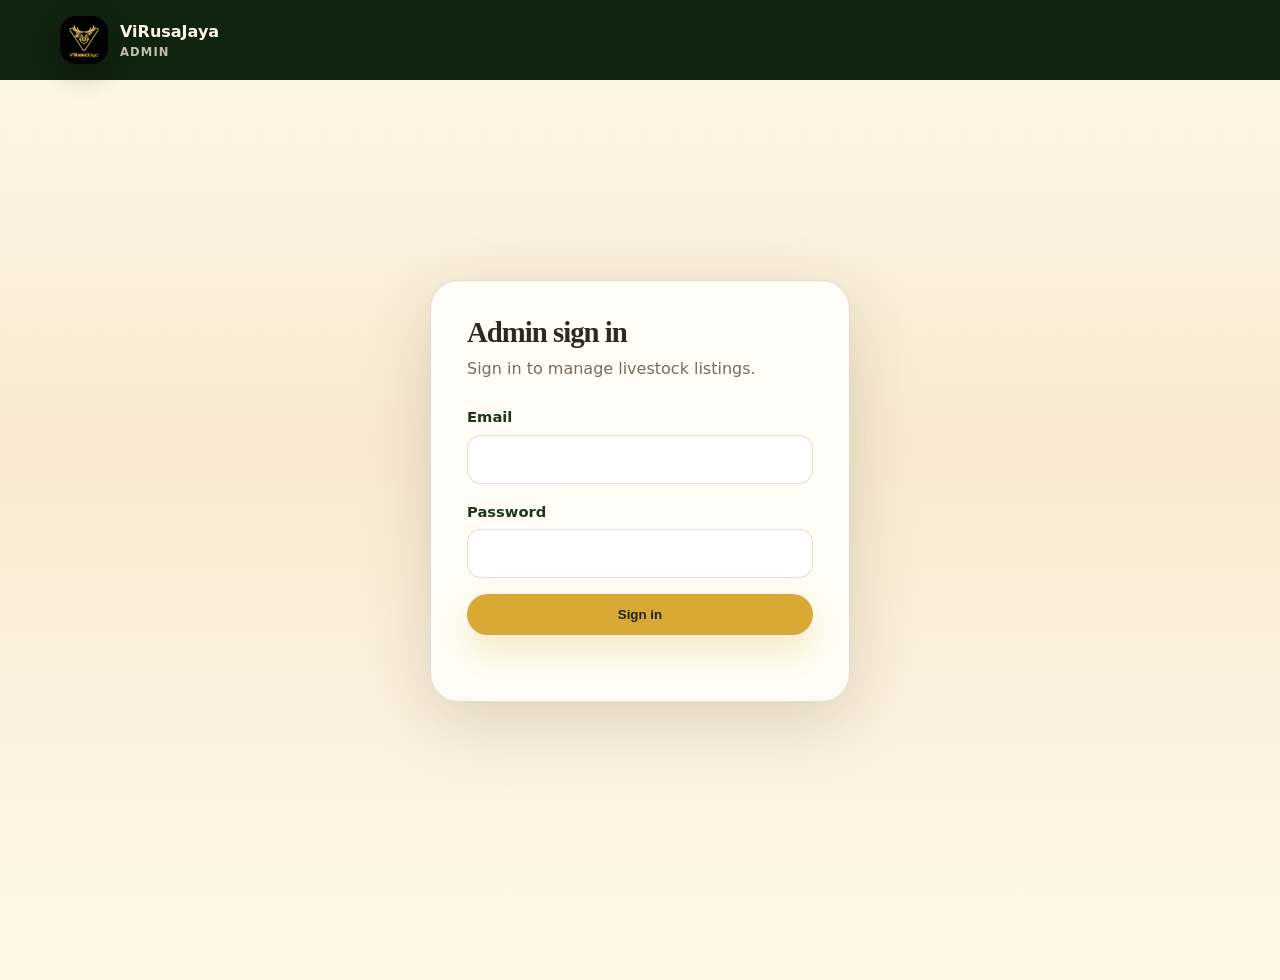
<file: admin.html>
<!DOCTYPE html>
<html lang="en">
<head>
  <meta charset="UTF-8" />
  <meta name="viewport" content="width=device-width, initial-scale=1.0" />
  <title>ViRusaJaya | Admin</title>
  <link rel="stylesheet" href="assets/css/site.css" />
  <style>
    body { background: linear-gradient(180deg, #fff8e8 0%, #f8ead1 45%, #fff8e8 100%); }
    .admin-topbar {
      background: var(--forest-deep);
      color: var(--cream);
      padding: 16px 0;
    }
    .admin-topbar .nav { padding: 0; }
    .admin-main { padding: 140px 0 80px; min-height: 100vh; }

    .login-wrap {
      max-width: 420px;
      margin: 60px auto 0;
      background: #fffdf5;
      border: 1px solid var(--line);
      border-radius: 28px;
      box-shadow: var(--shadow);
      padding: 36px;
    }
    .login-wrap h1 { font-size: 1.8rem; margin-bottom: 8px; }
    .login-wrap p.sub { color: var(--muted); margin-bottom: 24px; }
    .field { margin-bottom: 16px; }
    .field label { display: block; font-weight: 800; color: var(--forest); margin-bottom: 6px; font-size: .92rem; }
    .field input, .field select, .field textarea {
      width: 100%; border: 1px solid var(--line); background: #fff;
      border-radius: 14px; padding: 11px 13px; font: inherit; outline: none;
    }
    .field textarea { min-height: 80px; resize: vertical; }
    .field-row { display: grid; grid-template-columns: 1fr 1fr; gap: 14px; }
    .form-msg { min-height: 20px; margin-top: 10px; font-weight: 700; font-size: .9rem; }
    .form-msg.error { color: #8b2d2d; }
    .form-msg.success { color: #1f5b30; }

    .dashboard-head {
      display: flex; align-items: center; justify-content: space-between;
      gap: 16px; margin-bottom: 24px; flex-wrap: wrap;
    }
    .dashboard-head h1 { font-size: 2rem; }

    .admin-table-wrap {
      background: #fffdf5; border: 1px solid var(--line); border-radius: 28px;
      box-shadow: var(--shadow); padding: 20px; overflow-x: auto;
    }
    .admin-table { width: 100%; border-collapse: separate; border-spacing: 0 8px; min-width: 760px; }
    .admin-table th { text-align: left; font-size: .76rem; color: var(--muted); text-transform: uppercase; letter-spacing: .06em; padding: 0 12px; }
    .admin-table td { background: #fff; border-top: 1px solid rgba(88,66,38,.12); border-bottom: 1px solid rgba(88,66,38,.12); padding: 12px; vertical-align: middle; font-size: .92rem; }
    .admin-table td:first-child { border-left: 1px solid rgba(88,66,38,.12); border-radius: 14px 0 0 14px; }
    .admin-table td:last-child { border-right: 1px solid rgba(88,66,38,.12); border-radius: 0 14px 14px 0; }
    .admin-thumb { width: 56px; height: 46px; object-fit: cover; border-radius: 10px; display: block; background: #e8dcc4; }
    .row-actions { display: flex; gap: 8px; }
    .row-btn {
      border: 0; border-radius: 999px; padding: 8px 12px; font-weight: 800;
      font-size: .82rem; cursor: pointer;
    }
    .row-btn.edit { background: rgba(31,53,28,.10); color: var(--forest); }
    .row-btn.delete { background: rgba(146,50,43,.10); color: #8b2d2d; }

    .modal-overlay {
      position: fixed; inset: 0; background: rgba(16,35,15,.55);
      display: none; align-items: flex-start; justify-content: center;
      padding: 60px 20px; overflow-y: auto; z-index: 50;
    }
    .modal-overlay.open { display: flex; }
    .modal-card {
      background: #fffdf5; border-radius: 28px; box-shadow: var(--shadow);
      padding: 32px; width: min(640px, 100%);
    }
    .modal-card h2 { font-size: 1.5rem; margin-bottom: 20px; }
    .image-upload-row { display: flex; gap: 16px; align-items: center; }
    .image-preview {
      width: 100px; height: 80px; border-radius: 14px; object-fit: cover;
      background: var(--cream); border: 1px solid var(--line); flex: none;
    }
    .modal-actions { display: flex; gap: 10px; justify-content: flex-end; margin-top: 20px; }

    .hidden { display: none !important; }
    .empty-row td { text-align: center; color: var(--muted); padding: 30px; }
  </style>
</head>
<body>
  <header class="admin-topbar">
    <div class="wrap nav">
      <a class="brand" href="index.html" aria-label="ViRusaJaya home">
        <img src="assets/img/logo.webp" alt="ViRusaJaya logo" />
        <span>ViRusaJaya<small>Admin</small></span>
      </a>
      <button class="btn secondary hidden" id="logoutBtn" type="button">Log out</button>
    </div>
  </header>

  <main class="admin-main">
    <div class="wrap">

      <section id="loginView">
        <div class="login-wrap">
          <h1>Admin sign in</h1>
          <p class="sub">Sign in to manage livestock listings.</p>
          <form id="loginForm">
            <div class="field">
              <label for="loginEmail">Email</label>
              <input id="loginEmail" type="email" autocomplete="username" required />
            </div>
            <div class="field">
              <label for="loginPassword">Password</label>
              <input id="loginPassword" type="password" autocomplete="current-password" required />
            </div>
            <button class="btn primary" type="submit" style="width:100%">Sign in</button>
            <div class="form-msg error" id="loginMsg"></div>
          </form>
        </div>
      </section>

      <section id="dashboardView" class="hidden">
        <div class="dashboard-head">
          <h1>Manage stock</h1>
          <button class="btn primary" id="addAnimalBtn" type="button">+ Add animal</button>
        </div>

        <div class="admin-table-wrap">
          <table class="admin-table">
            <thead>
              <tr>
                <th>Photo</th>
                <th>Code</th>
                <th>Name</th>
                <th>Type</th>
                <th>Breed</th>
                <th>Status</th>
                <th>Age</th>
                <th>Weight</th>
                <th>Actions</th>
              </tr>
            </thead>
            <tbody id="stockTableBody"></tbody>
          </table>
        </div>
      </section>

    </div>
  </main>

  <div class="modal-overlay" id="modalOverlay">
    <div class="modal-card">
      <h2 id="modalTitle">Add animal</h2>
      <form id="animalForm">
        <div class="field-row">
          <div class="field">
            <label for="fieldCode">Code</label>
            <input id="fieldCode" required placeholder="G-004" />
          </div>
          <div class="field">
            <label for="fieldName">Name</label>
            <input id="fieldName" required placeholder="Goat 4" />
          </div>
        </div>
        <div class="field-row">
          <div class="field">
            <label for="fieldType">Type</label>
            <select id="fieldType" required>
              <option value="goat">Goat</option>
              <option value="deer">Deer</option>
            </select>
          </div>
          <div class="field">
            <label for="fieldBreed">Breed</label>
            <input id="fieldBreed" placeholder="Boer Cross" />
          </div>
        </div>
        <div class="field-row">
          <div class="field">
            <label for="fieldStatus">Status</label>
            <select id="fieldStatus" required>
              <option value="available">Available</option>
              <option value="taken">Taken</option>
              <option value="sold">Sold</option>
              <option value="reserved">Reserved</option>
              <option value="growing">Growing</option>
              <option value="retained">Retained</option>
            </select>
          </div>
          <div class="field">
            <label for="fieldAge">Age (months)</label>
            <input id="fieldAge" type="number" min="0" placeholder="8" />
          </div>
        </div>
        <div class="field">
          <label for="fieldWeight">Weight (kg)</label>
          <input id="fieldWeight" type="number" min="0" step="0.1" placeholder="32" />
        </div>
        <div class="field">
          <label for="fieldImage">Photo</label>
          <div class="image-upload-row">
            <img id="imagePreview" class="image-preview" alt="Preview" />
            <input id="fieldImage" type="file" accept="image/*" />
          </div>
        </div>
        <div class="field">
          <label for="fieldNote">Note</label>
          <textarea id="fieldNote" placeholder="Healthy livestock raised under ViRusaJaya farm care."></textarea>
        </div>
        <div class="form-msg" id="formMsg"></div>
        <div class="modal-actions">
          <button class="btn secondary" type="button" id="cancelModalBtn" style="color:var(--forest);border-color:var(--line);background:#fff;">Cancel</button>
          <button class="btn primary" type="submit" id="saveBtn">Save</button>
        </div>
      </form>
    </div>
  </div>

  <script type="module">
    import { supabase } from "./supabaseClient.js";

    const loginView = document.getElementById("loginView");
    const dashboardView = document.getElementById("dashboardView");
    const logoutBtn = document.getElementById("logoutBtn");
    const loginForm = document.getElementById("loginForm");
    const loginMsg = document.getElementById("loginMsg");
    const stockTableBody = document.getElementById("stockTableBody");
    const addAnimalBtn = document.getElementById("addAnimalBtn");
    const modalOverlay = document.getElementById("modalOverlay");
    const modalTitle = document.getElementById("modalTitle");
    const animalForm = document.getElementById("animalForm");
    const cancelModalBtn = document.getElementById("cancelModalBtn");
    const formMsg = document.getElementById("formMsg");
    const imageInput = document.getElementById("fieldImage");
    const imagePreview = document.getElementById("imagePreview");
    const saveBtn = document.getElementById("saveBtn");

    const BUCKET = "livestock-images";
    let editingId = null;
    let existingImageUrl = "";
    let stockRows = [];

    function escapeHtml(input) {
      return String(input ?? "")
        .replaceAll("&", "&amp;")
        .replaceAll("<", "&lt;")
        .replaceAll(">", "&gt;")
        .replaceAll('"', "&quot;")
        .replaceAll("'", "&#039;");
    }

    function setView(session) {
      if (session) {
        loginView.classList.add("hidden");
        dashboardView.classList.remove("hidden");
        logoutBtn.classList.remove("hidden");
        loadStock();
      } else {
        loginView.classList.remove("hidden");
        dashboardView.classList.add("hidden");
        logoutBtn.classList.add("hidden");
      }
    }

    supabase.auth.getSession().then(({ data }) => setView(data.session));
    supabase.auth.onAuthStateChange((_event, session) => setView(session));

    loginForm.addEventListener("submit", async (event) => {
      event.preventDefault();
      loginMsg.textContent = "";
      const email = document.getElementById("loginEmail").value.trim();
      const password = document.getElementById("loginPassword").value;

      const { error } = await supabase.auth.signInWithPassword({ email, password });
      if (error) {
        loginMsg.textContent = error.message;
      } else {
        loginForm.reset();
      }
    });

    logoutBtn.addEventListener("click", () => supabase.auth.signOut());

    async function loadStock() {
      const { data, error } = await supabase
        .from("livestock")
        .select("*")
        .order("created_at", { ascending: false });

      if (error) {
        stockTableBody.innerHTML = `<tr class="empty-row"><td colspan="9">Unable to load stock: ${escapeHtml(error.message)}</td></tr>`;
        return;
      }

      stockRows = data || [];
      renderTable();
    }

    function renderTable() {
      if (!stockRows.length) {
        stockTableBody.innerHTML = `<tr class="empty-row"><td colspan="9">No animals yet. Click "Add animal" to create your first listing.</td></tr>`;
        return;
      }

      stockTableBody.innerHTML = stockRows.map(item => `
        <tr>
          <td>${item.image_url ? `<img class="admin-thumb" src="${escapeHtml(item.image_url)}" alt="" />` : `<div class="admin-thumb"></div>`}</td>
          <td>${escapeHtml(item.code)}</td>
          <td>${escapeHtml(item.name)}</td>
          <td style="text-transform:capitalize;">${escapeHtml(item.type)}</td>
          <td>${escapeHtml(item.breed || "—")}</td>
          <td style="text-transform:capitalize;">${escapeHtml(item.status)}</td>
          <td>${item.age_months ? escapeHtml(item.age_months) + " mo" : "—"}</td>
          <td>${item.weight_kg ? escapeHtml(item.weight_kg) + " kg" : "—"}</td>
          <td>
            <div class="row-actions">
              <button class="row-btn edit" data-id="${item.id}" type="button">Edit</button>
              <button class="row-btn delete" data-id="${item.id}" type="button">Delete</button>
            </div>
          </td>
        </tr>
      `).join("");

      stockTableBody.querySelectorAll(".row-btn.edit").forEach(btn => {
        btn.addEventListener("click", () => openModal(stockRows.find(r => r.id === btn.dataset.id)));
      });
      stockTableBody.querySelectorAll(".row-btn.delete").forEach(btn => {
        btn.addEventListener("click", () => deleteAnimal(btn.dataset.id));
      });
    }

    function openModal(item) {
      formMsg.textContent = "";
      formMsg.className = "form-msg";
      animalForm.reset();
      imageInput.value = "";

      if (item) {
        editingId = item.id;
        existingImageUrl = item.image_url || "";
        modalTitle.textContent = `Edit ${item.name}`;
        document.getElementById("fieldCode").value = item.code || "";
        document.getElementById("fieldName").value = item.name || "";
        document.getElementById("fieldType").value = item.type || "goat";
        document.getElementById("fieldBreed").value = item.breed || "";
        document.getElementById("fieldStatus").value = item.status || "available";
        document.getElementById("fieldAge").value = item.age_months || "";
        document.getElementById("fieldWeight").value = item.weight_kg || "";
        document.getElementById("fieldNote").value = item.note || "";
        if (existingImageUrl) {
          imagePreview.src = existingImageUrl;
        } else {
          imagePreview.removeAttribute("src");
        }
      } else {
        editingId = null;
        existingImageUrl = "";
        modalTitle.textContent = "Add animal";
        imagePreview.removeAttribute("src");
      }

      modalOverlay.classList.add("open");
    }

    function closeModal() {
      modalOverlay.classList.remove("open");
    }

    addAnimalBtn.addEventListener("click", () => openModal(null));
    cancelModalBtn.addEventListener("click", closeModal);
    modalOverlay.addEventListener("click", (event) => {
      if (event.target === modalOverlay) closeModal();
    });

    imageInput.addEventListener("change", () => {
      const file = imageInput.files?.[0];
      if (file) imagePreview.src = URL.createObjectURL(file);
    });

    async function uploadImage(file) {
      const ext = file.name.split(".").pop();
      const path = `${crypto.randomUUID()}.${ext}`;
      const { error } = await supabase.storage.from(BUCKET).upload(path, file);
      if (error) throw error;
      const { data } = supabase.storage.from(BUCKET).getPublicUrl(path);
      return data.publicUrl;
    }

    animalForm.addEventListener("submit", async (event) => {
      event.preventDefault();
      formMsg.textContent = "";
      formMsg.className = "form-msg";
      saveBtn.disabled = true;
      saveBtn.textContent = "Saving…";

      try {
        let imageUrl = existingImageUrl;
        const file = imageInput.files?.[0];
        if (file) {
          imageUrl = await uploadImage(file);
        }

        const payload = {
          code: document.getElementById("fieldCode").value.trim(),
          name: document.getElementById("fieldName").value.trim(),
          type: document.getElementById("fieldType").value,
          breed: document.getElementById("fieldBreed").value.trim(),
          status: document.getElementById("fieldStatus").value,
          age_months: document.getElementById("fieldAge").value ? Number(document.getElementById("fieldAge").value) : null,
          weight_kg: document.getElementById("fieldWeight").value ? Number(document.getElementById("fieldWeight").value) : null,
          image_url: imageUrl,
          note: document.getElementById("fieldNote").value.trim()
        };

        const { error } = editingId
          ? await supabase.from("livestock").update(payload).eq("id", editingId)
          : await supabase.from("livestock").insert(payload);

        if (error) throw error;

        await loadStock();
        closeModal();
      } catch (error) {
        formMsg.textContent = error.message || "Something went wrong. Please try again.";
        formMsg.className = "form-msg error";
      } finally {
        saveBtn.disabled = false;
        saveBtn.textContent = "Save";
      }
    });

    async function deleteAnimal(id) {
      if (!confirm("Delete this animal? This cannot be undone.")) return;
      const { error } = await supabase.from("livestock").delete().eq("id", id);
      if (error) {
        alert(`Failed to delete: ${error.message}`);
        return;
      }
      await loadStock();
    }
  </script>
</body>
</html>
</file>
<file: assets/css/site.css>
:root {
      --forest: #1f351c;
      --forest-deep: #10230f;
      --moss: #415d2f;
      --hay: #d8aa35;
      --hay-soft: #f2d486;
      --cream: #fff8e8;
      --ink: #2d2a21;
      --muted: #786d5e;
      --line: rgba(88, 66, 38, .18);
      --shadow: 0 20px 70px rgba(65, 43, 19, .16);
    }
    * { box-sizing: border-box; }
    html { scroll-behavior: smooth; }
    body {
      margin: 0;
      color: var(--ink);
      font-family: Inter, ui-sans-serif, system-ui, -apple-system, BlinkMacSystemFont, "Segoe UI", sans-serif;
      line-height: 1.58;
      background:
        radial-gradient(circle at 8% 8%, rgba(216, 170, 53, .18), transparent 30rem),
        radial-gradient(circle at 92% 12%, rgba(111, 139, 75, .15), transparent 25rem),
        linear-gradient(180deg, #fff8e8 0%, #f8ead1 45%, #fff8e8 100%);
    }
    body::before {
      content: "";
      position: fixed;
      inset: 0;
      pointer-events: none;
      opacity: .13;
      background-image:
        linear-gradient(rgba(96, 72, 45, .08) 1px, transparent 1px),
        linear-gradient(90deg, rgba(96, 72, 45, .08) 1px, transparent 1px);
      background-size: 32px 32px;
      mask-image: linear-gradient(to bottom, black 0%, transparent 80%);
      z-index: -1;
    }
    .wrap { width: min(1160px, calc(100% - 36px)); margin: 0 auto; }
    .eyebrow {
      display: inline-flex; align-items: center; gap: 8px;
      font-weight: 850; font-size: .78rem; letter-spacing: .12em; text-transform: uppercase;
      color: var(--moss);
      background: rgba(216,170,53,.18); border: 1px solid rgba(216,170,53,.28);
      padding: 8px 12px; border-radius: 999px;
    }
    h1, h2, h3 { margin: 0; line-height: 1.08; }
    h1, h2 { font-family: Georgia, "Times New Roman", serif; font-weight: 700; letter-spacing: -.035em; }
    h1 { font-size: clamp(2.4rem, 4.2vw, 4.5rem); max-width: 980px; }
    h2 { font-size: clamp(2.1rem, 4vw, 4rem); color: var(--forest-deep); }
    h3 { font-size: 1.15rem; color: var(--forest); }
    p { margin: 0; }
    a { color: inherit; }
    .section { padding: 92px 0; }
    .section.tight { padding: 64px 0; }
    .section-head { display: grid; grid-template-columns: 1fr .8fr; gap: 34px; align-items: end; margin-bottom: 34px; }
    .section-head p { color: var(--muted); font-size: 1.04rem; }
    .topbar {
      position: fixed; top: 0; left: 0; right: 0; z-index: 30;
      transition: background .25s ease, border-color .25s ease, backdrop-filter .25s ease;
      background: linear-gradient(180deg, rgba(16, 35, 15, .58), rgba(16, 35, 15, .12));
      color: var(--cream);
    }
    .topbar.scrolled {
      background: rgba(255, 248, 232, .92);
      color: var(--ink);
      border-bottom: 1px solid var(--line);
      backdrop-filter: blur(14px);
      box-shadow: 0 12px 40px rgba(51, 35, 18, .08);
    }
    .nav { display: flex; align-items: center; justify-content: space-between; gap: 18px; padding: 14px 0; }
    .brand { display: flex; align-items: center; gap: 12px; min-width: max-content; text-decoration: none; font-weight: 900; }
    .brand img { width: 48px; height: 48px; border-radius: 16px; object-fit: cover; box-shadow: 0 10px 26px rgba(0,0,0,.24); }
    .brand small { display: block; font-weight: 800; font-size: .72rem; opacity: .74; letter-spacing: .1em; text-transform: uppercase; margin-top: -2px; }
    .links { display: flex; align-items: center; gap: 4px; flex-wrap: wrap; justify-content: flex-end; }
    .links a { text-decoration: none; font-weight: 800; font-size: .92rem; padding: 10px 12px; border-radius: 999px; }
    .links a:hover { background: rgba(216,170,53,.22); }
    .links .admin-link { border: 1px solid rgba(255,255,255,.28); background: rgba(255,255,255,.1); margin-left: 4px; }
    .topbar.scrolled .links .admin-link { border-color: rgba(31,53,28,.16); background: rgba(31,53,28,.07); }

    .hero-screen {
      min-height: 100svh;
      position: relative;
      display: grid;
      align-items: center;
      padding: 148px 0 170px;
      color: var(--cream);
      overflow: hidden;
      background: var(--forest-deep);
    }
    .hero-screen::before {
      content: ""; position: absolute; inset: 0;
      background:
        linear-gradient(180deg, rgba(16,35,15,.18) 0%, rgba(16,35,15,.2) 28%, rgba(16,35,15,.82) 100%),
        linear-gradient(90deg, rgba(16,35,15,.7) 0%, rgba(16,35,15,.4) 44%, rgba(16,35,15,.12) 100%),
        url('assets/img/hero-bg.webp') center center / cover no-repeat;
      transform: scale(1.02);
    }
    .hero-screen::after {
      content: ""; position: absolute; inset: auto 0 0 0; height: 190px;
      background: linear-gradient(180deg, transparent, #fff8e8);
      pointer-events: none;
    }
    
    .hero-main {
      position: relative;
      z-index: 1;
      display: grid;
      grid-template-columns: minmax(0, 1.05fr) minmax(320px, .95fr);
      gap: 34px;
      align-items: center;
    }
    .hero-content {
      max-width: 760px;
    }
    .hero-media {
      display: grid;
      grid-template-columns: 1fr 1fr;
      gap: 18px;
      align-self: start;
    }
    .hero-photo {
      position: relative;
      overflow: hidden;
      border-radius: 28px;
      border: 1px solid rgba(255,248,232,.22);
      background: rgba(255,248,232,.08);
      box-shadow: 0 22px 60px rgba(0,0,0,.22);
      backdrop-filter: blur(10px);
      aspect-ratio: 1 / 1;
      min-height: 0;
    }
    .hero-photo img {
      width: 100%;
      height: 100%;
      display: block;
      object-fit: cover;
    }
    .hero-photo::after {
      content: "";
      position: absolute;
      inset: 0;
      background: linear-gradient(180deg, rgba(16,35,15,.06) 0%, rgba(16,35,15,.28) 100%);
      pointer-events: none;
    }
    .hero-photo-label {
      position: absolute;
      left: 14px;
      bottom: 14px;
      z-index: 2;
      display: inline-flex;
      align-items: center;
      padding: 9px 12px;
      border-radius: 999px;
      background: rgba(255,248,232,.86);
      color: var(--forest-deep);
      font-weight: 900;
      font-size: .84rem;
      box-shadow: 0 10px 24px rgba(0,0,0,.16);
    }
    .hero-content {
      position: relative;
      z-index: 1;
      max-width: 820px;
      padding-top: 8px;
    }
    .hero-kicker {
      display: inline-flex; gap: 10px; align-items: center; margin-bottom: 20px;
      padding: 9px 14px; border-radius: 999px;
      background: rgba(255,248,232,.16); border: 1px solid rgba(255,248,232,.22);
      font-weight: 900; letter-spacing: .1em; text-transform: uppercase; font-size: .78rem;
      backdrop-filter: blur(10px);
    }
    .hero-content p {
      max-width: 760px;
      font-size: clamp(1.05rem, 1.5vw, 1.34rem);
      color: rgba(255,248,232,.88);
      margin-top: 26px;
    }
    .hero-actions {
      display: flex;
      flex-wrap: wrap;
      gap: 14px;
      margin-top: 34px;
    }
    .btn {
      appearance: none; border: 0; cursor: pointer; text-decoration: none;
      display: inline-flex; align-items: center; justify-content: center; gap: 9px;
      border-radius: 999px; padding: 13px 18px; font-weight: 900;
      transition: transform .18s ease, box-shadow .18s ease, background .18s ease;
    }
    .btn:hover { transform: translateY(-2px); }
    .btn.primary { background: var(--hay); color: #1e210e; box-shadow: 0 16px 34px rgba(216,170,53,.25); }
    .btn.secondary { color: var(--cream); border: 1px solid rgba(255,248,232,.32); background: rgba(255,255,255,.08); }
    .hero-proof {
      position: relative;
      z-index: 1;
      margin: 56px auto 0;
      display: grid;
      grid-template-columns: repeat(4, 1fr);
      gap: 16px;
      max-width: 1100px;
    }
    .proof-card {
      background: rgba(255,248,232,.15);
      border: 1px solid rgba(255,248,232,.2);
      border-radius: 22px;
      padding: 20px 18px;
      min-height: 132px;
      backdrop-filter: blur(10px);
    }
    .proof-card strong {
      display:block;
      color: var(--hay-soft);
      font-size: 1.15rem;
      margin-bottom: 8px;
    }
    .proof-card span {
      font-size: .93rem;
      line-height: 1.55;
      color: rgba(255,248,232,.82);
    }

    .intro-strip {
      position: relative;
      z-index: 5;
      padding-top: 48px;
      padding-bottom: 10px;
    }
    .intro-grid {
      display: grid;
      grid-template-columns: 1.08fr .92fr;
      gap: 28px;
      align-items: stretch;
    }
    .intro-card {
      padding: 36px;
      border-radius: 32px;
      background: #fffdf5;
      border: 1px solid var(--line);
      box-shadow: var(--shadow);
    }
    .intro-card h2 { font-size: clamp(1.9rem, 3.2vw, 3.2rem); }
    .intro-card p { margin-top: 15px; color: var(--muted); font-size: 1.03rem; }
    .quiet-list { display:grid; gap:10px; margin-top: 20px; }
    .quiet-list div { display:flex; gap:10px; align-items:flex-start; font-weight:750; color: var(--forest); }
    .tick { width: 22px; height: 22px; flex:0 0 22px; border-radius:999px; background: rgba(216,170,53,.23); display:grid; place-items:center; color: var(--forest); font-size:.8rem; margin-top:1px; }
    .image-stack {
      position: relative;
      min-height: 400px;
      border-radius: 32px;
      overflow: hidden;
      box-shadow: var(--shadow);
      border: 1px solid rgba(255,255,255,.5);
    }
    .image-stack img { position:absolute; inset:0; width:100%; height:100%; object-fit:cover; }
    .caption-chip { position:absolute; left:20px; right:20px; bottom:20px; background: rgba(255,248,232,.88); border:1px solid rgba(255,255,255,.5); border-radius:22px; padding:16px; backdrop-filter: blur(10px); }
    .caption-chip strong { color: var(--forest); display:block; }
    .caption-chip span { color: var(--muted); font-size:.92rem; }

    .raise-grid { display: grid; grid-template-columns: repeat(3, 1fr); gap: 18px; }
    .raise-card { overflow: hidden; background: #fffdf5; border: 1px solid var(--line); border-radius: 30px; box-shadow: var(--shadow); }
    .raise-card img { width: 100%; height: 230px; object-fit: cover; display:block; }
    .raise-card .pad { padding: 24px; }
    .raise-card p { margin-top: 10px; color: var(--muted); }
    .tagrow { display:flex; gap:8px; flex-wrap:wrap; margin-top:16px; }
    .tag { font-size:.78rem; font-weight:850; color: var(--forest); background: rgba(111,139,75,.13); border:1px solid rgba(111,139,75,.18); padding:6px 9px; border-radius:999px; }

    .care-section { background: linear-gradient(180deg, rgba(31,53,28,.05), rgba(255,248,232,0)); }
    .care-wrap { display:grid; grid-template-columns: .92fr 1.08fr; gap: 26px; align-items:center; }
    .care-photo { position:relative; min-height: 620px; border-radius: 36px; overflow:hidden; box-shadow: var(--shadow); }
    .care-photo img { width:100%; height:100%; object-fit:cover; position:absolute; inset:0; }
    .care-photo::after { content:""; position:absolute; inset:0; background: linear-gradient(180deg, transparent 35%, rgba(16,35,15,.78)); }
    .care-photo-note { position:absolute; z-index:1; left:24px; right:24px; bottom:24px; color:var(--cream); }
    .care-photo-note h3 { color: var(--cream); font-size: 1.45rem; margin-bottom:8px; }
    .care-photo-note p { color: rgba(255,248,232,.82); }
    .care-list { display:grid; gap:14px; }
    .care-item { padding: 22px; background: #fffdf5; border: 1px solid var(--line); border-radius: 24px; box-shadow: 0 12px 34px rgba(65, 43, 19, .08); display:grid; grid-template-columns: 48px 1fr; gap: 16px; }
    .icon { width:48px; height:48px; border-radius:18px; background: rgba(216,170,53,.22); color: var(--forest); display:grid; place-items:center; font-size:1.35rem; }
    .care-item p { color: var(--muted); margin-top:5px; }

    .premium-band { background: var(--forest-deep); color: var(--cream); position: relative; overflow: hidden; }
    .premium-band::before { content:""; position:absolute; inset:0; background: radial-gradient(circle at 20% 20%, rgba(216,170,53,.18), transparent 26rem), url('assets/img/premium-band-bg.webp') center / cover no-repeat; opacity:.16; }
    .premium-band .wrap { position:relative; z-index:1; }
    .premium-band h2 { color: var(--cream); }
    .premium-band .section-head p { color: rgba(255,248,232,.75); }
    .premium-grid { display:grid; grid-template-columns: repeat(4, 1fr); gap: 14px; }
    .premium-card { background: rgba(255,248,232,.1); border:1px solid rgba(255,248,232,.16); border-radius: 24px; padding: 22px; }
    .premium-card strong { display:block; color: var(--hay-soft); margin-bottom:8px; }
    .premium-card span { color: rgba(255,248,232,.76); font-size:.94rem; }

    .process-grid { display:grid; grid-template-columns: repeat(4, 1fr); gap: 14px; counter-reset: step; }
    .step { position:relative; background:#fffdf5; border:1px solid var(--line); border-radius:24px; padding:24px; box-shadow: 0 12px 34px rgba(65,43,19,.08); }
    .step::before { counter-increment: step; content: counter(step); width:38px; height:38px; border-radius:999px; display:grid; place-items:center; background:var(--hay); color:#1e210e; font-weight:900; margin-bottom:16px; }
    .step p { color:var(--muted); margin-top:8px; }

    .stock-board { background: #fffdf5; border:1px solid var(--line); border-radius: 34px; padding: 20px; box-shadow: var(--shadow); }
    .stock-controls { display:flex; gap: 10px; flex-wrap: wrap; margin-bottom: 18px; align-items:center; justify-content:space-between; }
    .filter-buttons { display:flex; gap:8px; flex-wrap:wrap; }
    .filter-btn { border:1px solid var(--line); background:#fff; color:var(--ink); border-radius:999px; padding:9px 12px; font-weight:850; cursor:pointer; }
    .filter-btn.active { background:var(--forest); color:var(--cream); border-color:var(--forest); }
    .search { min-width: min(100%, 310px); flex: 0 1 310px; border:1px solid var(--line); background:#fff; border-radius:999px; padding:11px 14px; font:inherit; outline:none; }
    .stock-grid { display:grid; grid-template-columns: repeat(3, 1fr); gap: 16px; }
    .animal-card { overflow:hidden; border-radius: 26px; border:1px solid var(--line); background: #fff; box-shadow: 0 12px 30px rgba(65,43,19,.08); }
    .animal-card img { width:100%; height: 250px; object-fit:cover; display:block; background:#e8dcc4; }
    .animal-body { padding: 20px; }
    .animal-top { display:flex; justify-content:space-between; gap:12px; align-items:flex-start; }
    .animal-name { font-weight:950; color:var(--forest); font-size:1.08rem; }
    .status { border-radius:999px; font-weight:900; font-size:.72rem; padding:6px 8px; white-space:nowrap; text-transform:uppercase; }
    .status.available { background:rgba(111,139,75,.16); color:#365126; }
    .status.reserved { background:rgba(216,170,53,.22); color:#70520f; }
    .status.growing { background:rgba(168,108,67,.16); color:#704425; }
    .status.retained { background:rgba(31,53,28,.12); color:#1f351c; }
    .status.taken { background:rgba(216,170,53,.22); color:#70520f; }
    .status.sold { background:rgba(31,53,28,.12); color:#1f351c; }
    .animal-meta { display:grid; grid-template-columns: repeat(3, 1fr); gap: 8px; margin: 16px 0; }
    .meta { background: var(--cream); border:1px solid rgba(88,66,38,.1); border-radius:16px; padding:10px; }
    .meta small { display:block; color:var(--muted); font-weight:750; }
    .meta strong { color:var(--ink); }
    .animal-note { color: var(--muted); font-size:.94rem; }
    .empty { padding:30px; text-align:center; color:var(--muted); grid-column:1/-1; }

    .gallery { display:grid; grid-template-columns: 1.2fr .8fr .8fr; gap:14px; }
    .gallery img { width:100%; height:100%; object-fit:cover; display:block; border-radius:26px; min-height:220px; box-shadow:0 12px 34px rgba(65,43,19,.08); }
    .gallery .tall { grid-row: span 2; min-height:470px; }

    footer { background: var(--forest-deep); color: rgba(255,248,232,.82); padding: 48px 0; }
    .footer-grid { display:grid; grid-template-columns: 1fr 1fr; gap: 20px; align-items:center; }
    .footer-brand { display:flex; gap:12px; align-items:center; }
    .footer-brand img { width:52px; height:52px; border-radius:16px; object-fit:cover; }
    .footer-grid a { color: var(--hay-soft); font-weight:850; text-decoration:none; }

    @media (max-width: 980px) {

      .hero-main {
        grid-template-columns: 1fr;
      }
      .hero-media {
        max-width: 760px;
      }
      .hero-proof {
        grid-template-columns: repeat(2, 1fr);
      }

      .section-head, .intro-grid, .care-wrap, .footer-grid { grid-template-columns: 1fr; }
      .raise-grid, .stock-grid { grid-template-columns: repeat(2, 1fr); }
      .premium-grid, .process-grid { grid-template-columns: repeat(2, 1fr); }
      .hero-proof { grid-template-columns: repeat(2, 1fr); }
      .care-photo { min-height:460px; }
      .gallery { grid-template-columns: 1fr 1fr; }
      .gallery .tall { grid-row:auto; }
      .links { display:none; }
    }
    @media (max-width: 640px) {

      .hero-media {
        grid-template-columns: 1fr;
      }
      .hero-proof {
        grid-template-columns: 1fr;
      }

      .wrap { width: min(100% - 26px, 1160px); }
      .hero-screen { padding-top: 100px; }
      h1 { font-size: clamp(2.6rem, 13vw, 4.2rem); }
      .section { padding: 68px 0; }
      .raise-grid, .stock-grid, .premium-grid, .process-grid, .hero-proof, .gallery { grid-template-columns: 1fr; }
      .animal-meta { grid-template-columns: 1fr; }
      .stock-controls { align-items:stretch; }
      .search { flex-basis:100%; }
    }

    .farm-gallery-heading {
      margin-bottom: 28px;
    }

    .farm-gallery-heading h2 {
      margin-bottom: 0;
    }
</file>
